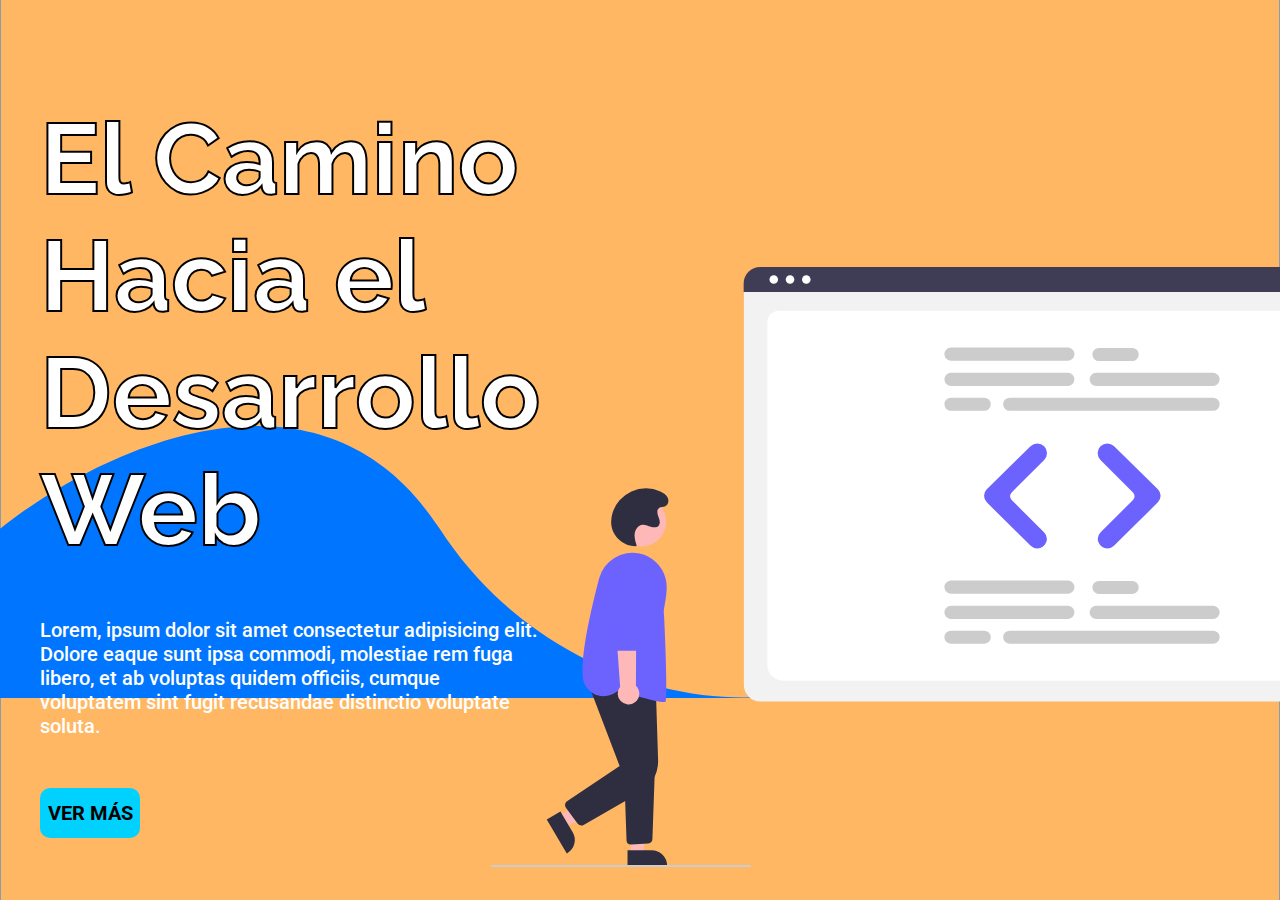
<file: index.html>
<!DOCTYPE html>
<html lang="es">

<head>
    <meta charset="UTF-8">
    <meta http-equiv="X-UA-Compatible" content="IE=edge">
    <meta name="viewport" content="width=device-width, initial-scale=1.0">
    <title>Landing</title>
    <link rel="stylesheet" href="CSS/landing.css">
    <link rel="preconnect" href="https://fonts.googleapis.com">
    <link rel="preconnect" href="https://fonts.gstatic.com" crossorigin>
    <link href="https://fonts.googleapis.com/css2?family=Roboto:wght@700&display=swap" rel="stylesheet">
    <link rel="preconnect" href="https://fonts.googleapis.com">
<link rel="preconnect" href="https://fonts.gstatic.com" crossorigin>
<link href="https://fonts.googleapis.com/css2?family=Raleway:wght@700&display=swap" rel="stylesheet"> 
</head>

<body>
    <main>
        <div class="contenedor">
            <div class="textos">
                <h1 class="titulo">El Camino Hacia el Desarrollo Web</h1>
                <p class="subtitulo">Lorem, ipsum dolor sit amet consectetur adipisicing elit. Dolore eaque sunt ipsa
                    commodi, molestiae rem fuga libero, et ab voluptas quidem officiis, cumque voluptatem sint fugit
                    recusandae distinctio voluptate soluta.</p>
                <button><a href="login.html">VER MÁS</a></button>
            </div>
            <div class="imagen">
                <img src="img/undraw_Code_review_re_woeb.svg" alt="">
            </div>
        </div>
    </main>
</body>

</html>
</file>
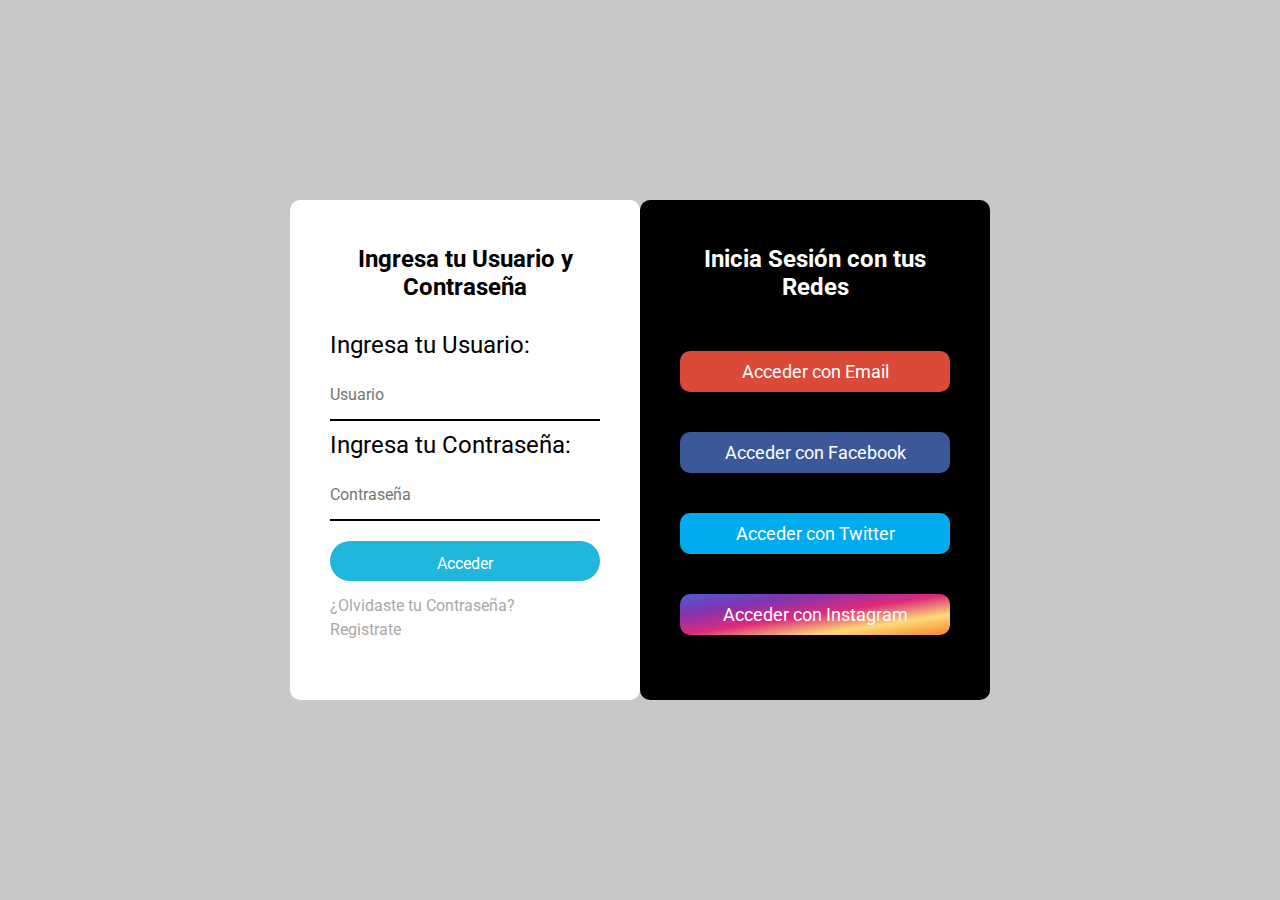
<file: login.html>
<!DOCTYPE html>
<html lang="en">

<head>
    <meta charset="UTF-8">
    <meta http-equiv="X-UA-Compatible" content="IE=edge">
    <meta name="viewport" content="width=device-width, initial-scale=1.0">
    <title>Login</title>
    <link rel="stylesheet" href="https://use.fontawesome.com/releases/v5.8.1/css/all.css"
        integrity="sha384-50oBUHEmvpQ+1lW4y57PTFmhCaXp0ML5d60M1M7uH2+nqUivzIebhndOJK28anvf" crossorigin="anonymous">
    <link rel="stylesheet" href="CSS/login.css">
    <link rel="preconnect" href="https://fonts.googleapis.com">
    <link rel="preconnect" href="https://fonts.gstatic.com" crossorigin>
    <link href="https://fonts.googleapis.com/css2?family=Roboto:wght@100&display=swap" rel="stylesheet">
</head>

<body>
    <div class="container">
        <div class="container-lg">
            <div class="login">
                <h2 class="title">Ingresa tu Usuario y Contraseña</h2>
                <form action="">
                    <h2>Ingresa tu Usuario:</h2>
                    <input type="text" placeholder="Usuario">

                    <h2>Ingresa tu Contraseña:</h2>
                    <input type="password" placeholder="Contraseña">

                    <button class="access"><a href="index.html">Acceder</a></button>
                    <a href="#">¿Olvidaste tu Contraseña?</a>
                    <a href="registro.html">Registrate</a>
                </form>
            </div>
            <div class="login-nt">
                <h2 class="title">Inicia Sesión con tus Redes</h2>
                <div class="icons">
                    <button class="mail"><i class="fas fa-envelope"></i>Acceder con Email</button>
                    <button class="fb"><i class="fab fa-facebook-f"></i>Acceder con Facebook</button>
                    <button class="tw"><i class="fab fa-twitter"></i>Acceder con Twitter</button>
                    <button class="ig"><i class="fab fa-instagram"></i>Acceder con Instagram</button>
                </div>
            </div>
        </div>
    </div>
</body>

</html>
</file>
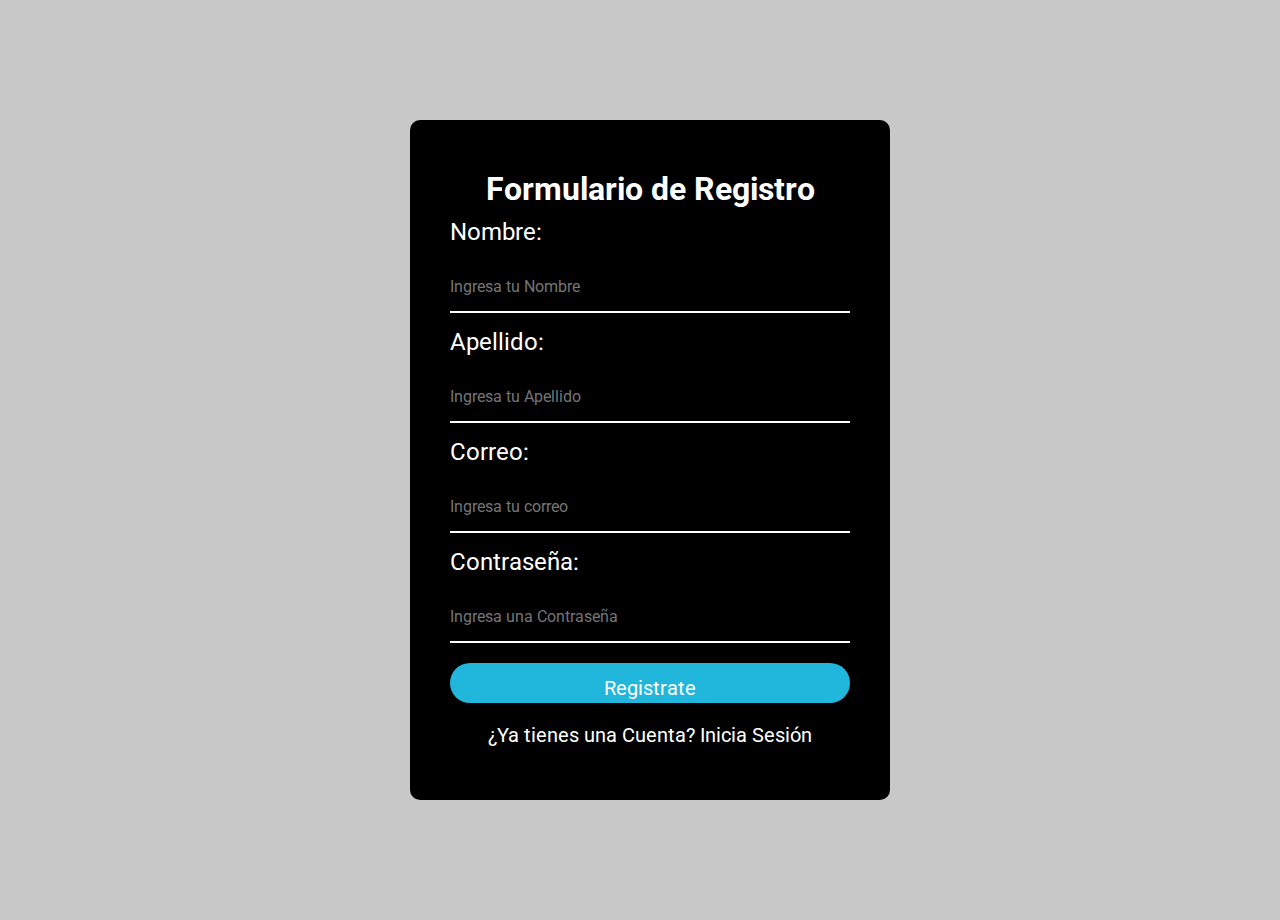
<file: registro.html>
<!DOCTYPE html>
<html lang="en">
<head>
    <meta charset="UTF-8">
    <meta http-equiv="X-UA-Compatible" content="IE=edge">
    <meta name="viewport" content="width=device-width, initial-scale=1.0">
    <title>FormularioRegistro</title>
    <link rel="stylesheet" href="CSS/registro.css">
    <link rel="preconnect" href="https://fonts.googleapis.com">
<link rel="preconnect" href="https://fonts.gstatic.com" crossorigin>
<link href="https://fonts.googleapis.com/css2?family=Roboto:wght@100&display=swap" rel="stylesheet"> 
</head>
<body>
    <main>
        <div class="container">
            <form class="form">
                <h1>Formulario de Registro</h1>

                <h2>Nombre:</h2>
                <input type="text" placeholder="Ingresa tu Nombre">

                <h2>Apellido:</h2>
                <input type="text" placeholder="Ingresa tu Apellido">

                <h2>Correo:</h2>
                <input type="email" placeholder="Ingresa tu correo">

                <h2>Contraseña:</h2>
                <input type="password" placeholder="Ingresa una Contraseña">

                <button class="register"><a href="login.html">Registrate</a></button>
                <a href="login.html">¿Ya tienes una Cuenta? Inicia Sesión</a>
            </form>
        </div>
    </main>
</body>
</html>
</file>
<file: CSS/landing.css>
*{
    padding: 0;
    margin: 0;
    font-family: 'Roboto', sans-serif;
}

body{
    background-image: url(../img/Vector\ 1.svg);
    background-size: cover;
    background-color: #0075FF;
    background-position: right top;
    position: absolute;
}

.contenedor{
    position: relative;
    width: 100%;
    display: flex;
    align-items: center;
    align-content: center;
}

.textos{
    margin-left: 40px;
    z-index: 1;
    color: white;
}

.titulo{
    font-size: 100px;
    font-weight: bold;
    font-family: 'Raleway', sans-serif;
    -webkit-text-stroke: 2px black;
    padding: 100px 0 50px 0;
}

.subtitulo{
    font-size: 20px;
    font-weight: 500;
    margin: 0 0 50px 0;
}

button{
    display: inline-block;
    width: 100px;
    height: 50px;
    border-radius: 10px;
    border-style: none;
    font-size: 20px;
    background-color: #00D1FF;
}

button:hover{
    background-color: rgb(0, 81.96, 100, 0.9);
    text-decoration: underline;
}

button a{
    color: black;
    text-decoration: none;
    font-weight: bold;
}

.imagen{
    position: relative;
    top: 150px;
    right: 50px;
    z-index: 1;
}
</file>
<file: CSS/login.css>
*{
    padding: 0;
    margin: 0;
    font-family: 'Roboto', sans-serif;
}

body{
    height: 100%;
    background-color: rgba(138, 138, 138, 0.472);
}

.container{
    width: 100%;
    height: 100vh;
    display: flex;
    align-items: center;
    justify-content: center;
}

.container-lg{
    display: flex;
    width: 700px;
    height: auto;
    *background-color: transparent;
}

.login{
    width: 400px;
    height: 500px;
    background-color: white;
    color: black;
    box-sizing: border-box;
    padding: 30px 40px;
    border-radius: 10px;
    animation-name: border;
    animation-duration: 2s;
    animation-timing-function: ease-in-out;
    animation-fill-mode: forwards;
}

@keyframes border{
    0%{
        border-radius: 0%;
    }
    100%{
        border-top-left-radius: 20%;
        border-bottom-left-radius: 20%;
    }
}

.Coto{
    position: absolute;
    top: 180px;
    left: 730px;
    width: 100px;
    height: 100px;
    border-radius: 50%;
}

.login .title{
    margin: 0;
    padding: 0;
    font-weight: bold;
    text-align: center;
    padding: 0 0 30px 0;
    margin-top: 15px;
}

.login h2{
    margin: 0;
    padding: 0;
    font-weight: unset;
    display: block;
}

.login input{
    width: 100%;
    height: 50px;
    margin: 10px 0;
    border: none;
    border-color: transparent;
    color: black;
    border-bottom: black 2px solid;
    font-size: 16px;
}

.login button{
    width: 100%;
    height: 40px;
    margin: 10px 0;
    border: none;
    outline: none;
    color: black;
    background-color: rgb(33, 182, 219);
    font-size: 16px;
    border-radius: 25px;
}

.login button a{
    color: white;
    text-decoration: none;
}

.login .access:hover{
    background-color: rgb(33, 182, 219, 0.5);
    text-decoration: underline;
    cursor: pointer;
}

.login a{
    display: block;
    text-decoration: none;
    font-size: 16px;
    color: darkgray;
    margin: 5px 0 0 0;
}

.login a:hover{
    color: black;
}

.login-nt{
    width: 400px;
    height: 500px;
    color: white;
    background-color: black;
    box-sizing: border-box;
    padding: 30px 40px;
    border-radius: 10px;
    animation-name: border2;
    animation-duration: 2s;
    animation-timing-function: ease-out;
    animation-fill-mode: forwards;
}

@keyframes border2{
    0%{
        border-radius: 0%;
    }
    100%{
        border-top-right-radius: 20%;
        border-bottom-right-radius: 20%;
    }
}

.Chirou{
    position: absolute;
    top: 180px;
    left: 1090px;
    width: 100px;
    height: 100px;
    border-radius: 50%;
}

.login-nt .title{
    margin: 0;
    padding: 0;
    font-weight: bold;
    text-align: center;
    padding-bottom: 30px;
    margin-top: 15px;
}

.login-nt button{
    width: 100%;
    margin: 20px 0;
    position: relative;
    border-radius: 10px;
    border-style: none;
    padding: 10px;
}

.login-nt button i{
    position: absolute;
    top: 10px;
    left: 20px;
}

.login-nt .mail{
    background-color: #db4a39;
    color: white;
    font-size: 18px;
}

.login-nt .mail:hover{
    background-color: rgb(219, 74, 57, 0.8);
    cursor: pointer;
    text-decoration: underline;
}

.login-nt .fb{
    background-color: #3b5999;
    color: white;
    font-size: 18px;
}

.login-nt .fb:hover{
    background-color: rgb(59, 89, 153, 0.8);
    cursor: pointer;
    text-decoration: underline;
}

.login-nt .tw{
    background-color: #00acee;
    color: white;
    font-size: 18px;
}

.login-nt .tw:hover{
    background-color: rgb(0, 172, 238, 0.8);
    cursor: pointer;
    text-decoration: underline;
}

.login-nt .ig{
    background-image: linear-gradient(to bottom right, #515BD4,#8134AF, #DD2A7B, #FEDA77, #F58529);
    font-size: 18px;
    color: white;
}

.login-nt .ig:hover{
    background-image: linear-gradient(to bottom right, rgb(81,91,212, 0.8), rgb(129, 52, 175, 0.8), rgb(221, 42, 123, 0.8), rgb(254, 218, 199, 0.8), rgb(254, 133, 41,0.8));
    cursor: pointer;
    text-decoration: underline;
}
</file>
<file: CSS/registro.css>
*{
    padding: 0;
    margin: 0;
    font-family: 'Roboto', sans-serif;
}

body{
    height: 100%;
    background-color: rgba(138, 138, 138, 0.472);
}

.container{
    width: 100%;
    height: 100vh;
    display: flex;
    justify-content: center;
    align-items: center;
    padding: 10px;
}

.form{
    width: 400px;
    height: 600px;
    background-color: black;
    padding: 40px;
    border-radius: 10px;
    color: white;
    animation-name: border;
    animation-duration: 2s;
    animation-timing-function: ease-out;
    animation-fill-mode: forwards;
}

@keyframes border{
    0%{
        border-radius: 0%;
    }
    100%{
        border-radius: 20%;
    }
}

.form h1{
    margin: 10px 0;
    text-align: center;
}

.form h2{
    margin: 5px 0;
    font-weight: unset;
    display: block;
}

input{
    width: 100%;
    height: 50px;
    margin: 10px 0;
    border: none;
    background-color: transparent;
    color: white;
    border-bottom: white 2px solid;
    font-size: 16px;
}

.form a{
    margin-top: 10px;
    font-size: 20px;
    color: white;
    display: block;
    text-align: center;
    text-decoration: none;
}

.form a:hover{
    color: white;
    text-decoration: underline;
    cursor: pointer;
}

.form button{
    width: 100%;
    height: 40px;
    margin: 10px 0;
    border: none;
    outline: none;
    color: black;
    background-color: rgb(33, 182, 219);
    font-size: 16px;
    border-radius: 25px;
}

.form button:hover{
    color: white;
    background-color: rgb(33, 182, 219,0.5);
    text-decoration: underline;
    cursor: pointer;
}
</file>
